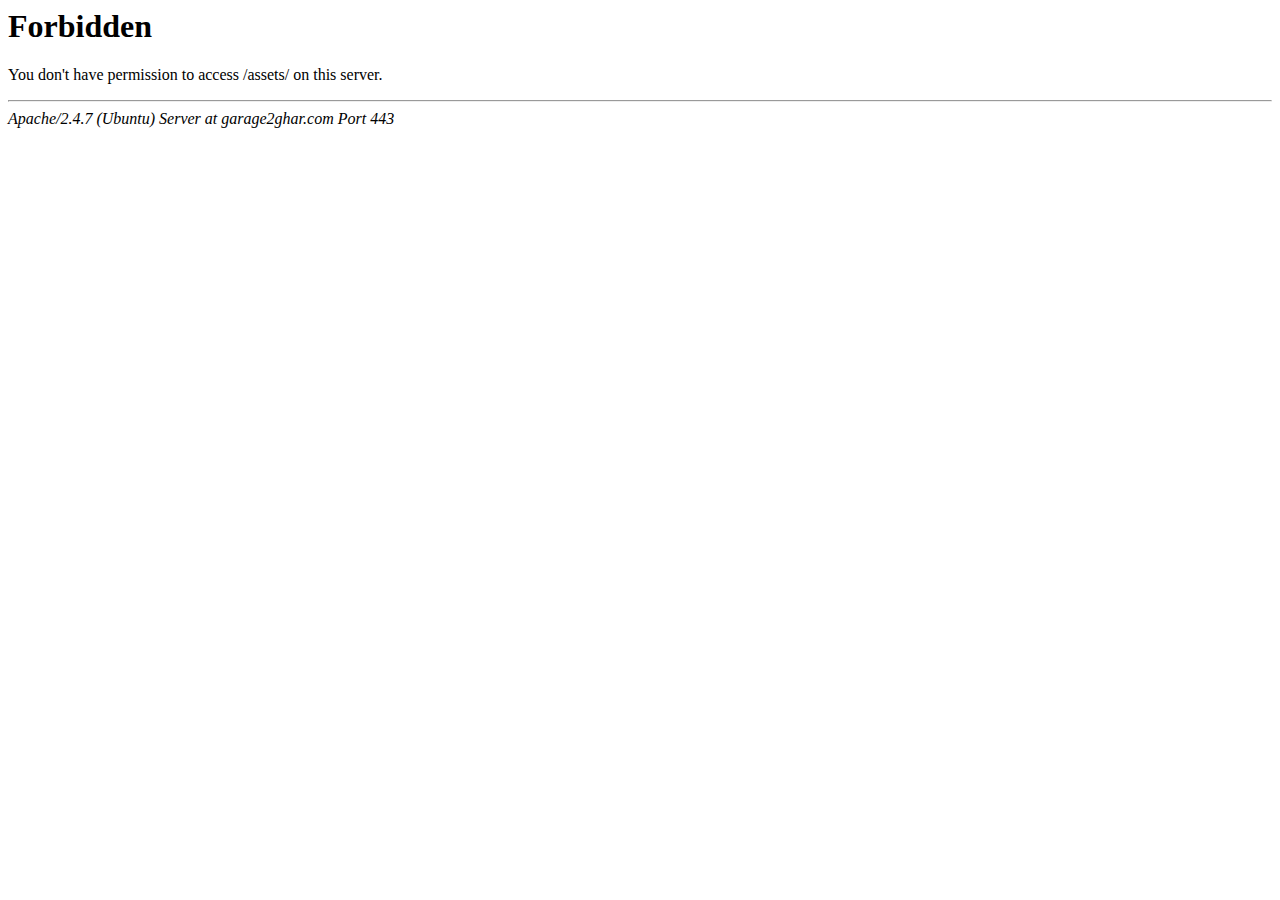
<file: assets/index.html>
<!DOCTYPE HTML PUBLIC "-//IETF//DTD HTML 2.0//EN">
<html><head>
<title>403 Forbidden</title>
</head><body>
<h1>Forbidden</h1>
<p>You don't have permission to access /assets/
on this server.</p>
<hr>
<address>Apache/2.4.7 (Ubuntu) Server at garage2ghar.com Port 443</address>
</body></html>
</file>
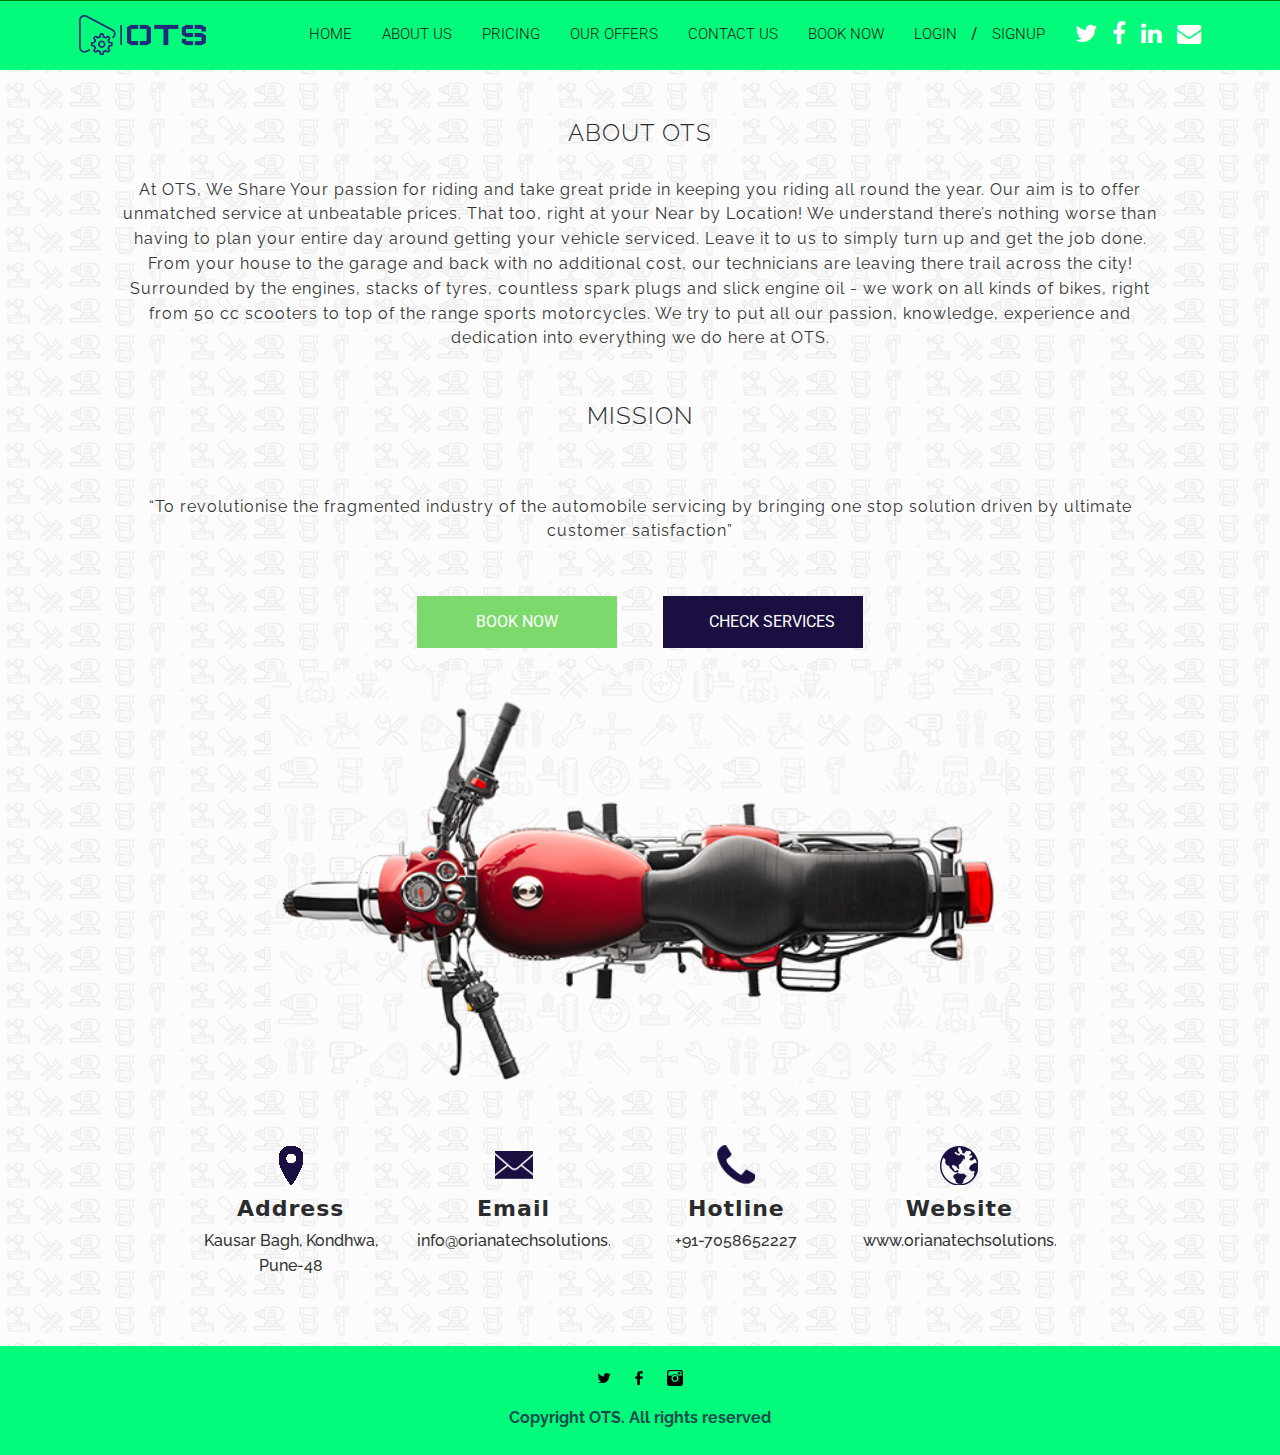
<file: about.html>
<!DOCTYPE html>
<html lang="en">



<head>
	<meta http-equiv="content-type" content="text/html;charset=UTF-8" />
	<meta content="" property='fb:appid'>
	<meta content="Most affordable bike and car servicing near you. Book online and get amazing offers on pick up-drop service." property='og:description'>
	<meta content="OTS - Book bike and car servicing at your doorstep online" property='og:title'>
	<meta content='https://orianatechsolutions.com/' property='og:url'>
	<meta content='https://orianatechsolutions.com' property='og:image'>
	<meta charset="utf-8">
	<meta name="viewport" content="width=device-width, initial-scale=1">
	<title>About OTS - Bike And Car Servicing</title>
	<meta name="description" content="Our aim at OTS is to provide the best bike and car servicing at unbeatable rates in industry. Our service experts ensure that you keep riding throughout the year without any hassles. Know More.">
	<meta name="keywords" content="">
	<meta name="author" content="Brandzgarage">
	<meta name="categories" content="E-Commerce">
	<meta name="generator" content="">
	<meta name="google-site-verification" content="0Uh76CrTn-tdD7Z2kTn28vi3-zRMAjRLie1DcB5bdEs" />
	<meta name="msvalidate.01" content="DEFF8E1D668997BB8CFD4264E2C05F79" />

	<script async src="https://www.googletagmanager.com/gtag/js?id=UA-111679248-1"></script>
	<link href="assets/images/img/favicon.svg" rel="icon">
<script type="text/javascript">
		var base_url = 'index.html';
		var asset_url = 'assets/index.html'; 
	</script>
</head>

<body>
	<link href="https://fonts.googleapis.com/css?family=Raleway:400,500,700|Roboto:400,900" rel="stylesheet">
	<link href="assets/js/lib/bootstrap/css/bootstrap.min.css" rel="stylesheet">
	<link href="assets/js/lib/font-awesome/css/font-awesome.min.css" rel="stylesheet">
	<link href="assets/css/G2G-AboutUs.css" rel="stylesheet">
	<link href="assets/css/custom.css" rel="stylesheet">
	<style>
		@media only screen and (min-width:768px) {
			.lgsi {
				padding: 22px 2px 18px 2px;
			}

			.desktop-display {
				display: inline-block;
			}
		}

		@media only screen and (max-width:767px) and (min-width:300px) {
			.lgsi {
				padding: 10px 22px 10px 15px;
			}

			.desktop-display {
				display: none
			}

			.dropdown-content {

				display: block !important;

			}

			#mobile-nav ul li li {
				padding-left: 0px !important;
				;
			}
		}
	</style>
	<header id="header">
		<div class="container">
			<a href="index.html">
				<div id="logo" class="pull-left">
					<img src="assets/images/img/logomain.png">

				</div>
			</a>
			<nav class="nav social-nav pull-right hidden-sm-down">
				<a href="#"><i class="fa fa-twitter"></i></a> <a href="#"><i class="fa fa-facebook"></i></a> 
				<a href="#"><i class="fa fa-linkedin"></i></a> <a href="#"><i class="fa fa-envelope"></i></a> 
			  </nav>
			<nav class="nav social-nav pull-right hidden-sm-down">
			</nav>
			<nav id="nav-menu-container">
				<ul class="nav-menu">
					<li><a href="signup.html" class="lgsi">SIGNUP</a></li>
					<li><a href="login.html" class="lgsi">LOGIN</a><span class="desktop-display">/</span></li>

					<li><a href="index.html#maindiv">BOOK NOW</a></li>
					<li><a href="index.html#contact">CONTACT US</a></li>
					<li><a href="index.html#specialoffers">OUR OFFERS</a></li>
					<li><a href="services.html">PRICING</a></li>
					<li><a href="about.html">ABOUT US</a></li>
					<li><a href="index.html">HOME</a></li>

				</ul>
			</nav>
		</div>
	</header>
	<link rel="stylesheet" href="assets/css/about-us.css">
	<section class="about" id="about"
		style='background-image: url("assets/images/img/templatemo_main_bg_bottom_wrapper.jpg");background-position: 0px -65.24px;'>
		<div class="container">
			<div class="row spl-padding">

				<div class="text-center">

					<div class="nk-footer-text">

						<h1 class="foterp-head">ABOUT OTS</h1>
						<p class="foterp-p text-center">At OTS, We Share Your
							passion for riding and take great pride in keeping you riding all
							round the year. Our aim is to offer unmatched service at
							unbeatable prices. That too, right at your Near by Location! We understand
							there&#8217;s nothing worse than having to plan your entire day
							around getting your vehicle serviced. Leave it to us to simply
							turn up and get the job done. From your house to the garage and
							back with no additional cost, our technicians are leaving there
							trail across the city! Surrounded by the engines, stacks of tyres,
							countless spark plugs and slick engine oil - we work on all kinds
							of bikes, right from 50 cc scooters to top of the range sports
							motorcycles. We try to put all our passion, knowledge, experience
							and dedication into everything we do here at OTS.</p>

					</div>

				</div>

			</div>

			<div class="row text-center spl-padding">

				<div class="nk-footer-text width100">

					<h2 class="foterp-head">MISSION</h2>
					<p class="foterp-p">&#8220;To revolutionise the fragmented industry
						of the automobile servicing by bringing one stop solution driven by
						ultimate customer satisfaction&#8221;</p>

				</div>

			</div>
			<div class="text-center ">
				<div class="block1 width100">

					<a class="btn" href="index.html#maindiv">BOOK NOW</a>

					<a class="btn1" href="index.html#features">CHECK
						SERVICES</a>

				</div>
			</div>

		</div>

		<div class="container .spl-padding">
			<div class="row spl-margin">
				<div class="col-md-2 bike1 "></div>
				<div class="col-md-8">
					<img src="assets/images/img/bikebig.png" class="img-responsive" width="100%" />
				</div>

				<div class="col-md-2"></div>

			</div>

		</div>

		<section id="contact">
			<div class="spl">
				<div class="container text-center">

					<div class="row mtop">
						<div class="col-lg-3 col-xs-12 col-sm-6 col-md-3">
							<div class="card card-block text-center">
								<div>
									<div>
										<img alt="" class="team-img" src="assets/images/location.png">
									</div>
								</div>

								<div>
									<h3>Address</h3>

									<p>Kausar Bagh, Kondhwa, Pune-48</p>
								</div>
							</div>
						</div>

						<div class="col-lg-3 col-xs-12 col-sm-6 col-md-3">
							<div class="card card-block text-center">
								<div>
									<div>
										<img alt="" class="team-img" src="assets/images/email.png">
									</div>
								</div>

								<div>
									<h3>Email</h3>

									<p>info@orianatechsolutions.com</p>
								</div>
							</div>
						</div>

						<div class="col-lg-3 col-xs-12 col-sm-6 col-md-3">
							<div class="card card-block text-center">
								<div>
									<div>
										<img alt="" class="team-img" src="assets/images/phone.png">
									</div>
								</div>

								<div>
									<h3>Hotline</h3>

									<p>+91-7058652227</p>
								</div>
							</div>
						</div>
						<div class="col-lg-3 col-xs-12 col-sm-6 col-md-3">
							<div class="card card-block text-center">
								<div>
									<div>
										<img alt="" class="team-img" src="assets/images/web.png">
									</div>
								</div>

								<div>
									<h3>Website</h3>

									<p>www.orianatechsolutions.com</p>
								</div>
							</div>
						</div>
					</div>
				</div>
			</div>
		</section>
		<a class="scrolltop" href="#"><span class="fa fa-angle-up"></span></a>

		<script>
			function sendmsg() {
				var a = $("textarea#message1234").html();
				alert(a);
				if ($("#name1234").val() == '' || $("#email1234").val() == '' || $("#subject1234").val() == '') {
					alert("Please fill all details");
				}
				else {
					$.post(base_url + "contact_us", { name: $("#name1234").val(), email: $("#email1234").val(), subject: $("#subject1234").val() }, function (data) {
						if (data.status == 1) {
							window.location = base_url;
						} else {
							alert(data.msg);
						}
					}, 'json');
				}
			}
		</script>
		<footer class="site-footer">
			<div class="bottom">
				<div class="container text-center">

					<div class="row text-center">
						<nav class="nav social-nav11 text-center">
							<a href="#" style="padding: 8px;" target="_blank"><img alt="" class="team-img"
									src="assets/images/twitter.png"></a>
							<a href="#" style="padding: 8px;" target="_blank"><img alt="" class="team-img"
									src="assets/images/Facebook.png"></a>
							<a href="#" style="padding: 8px;" target="_blank"><img alt="" class="team-img"
									src="assets/images/insta1.png"></a>
						</nav>
					</div>


					<div class="nk-footer-text">
						<p class="foterp">Copyright OTS. All rights reserved</p>
					</div>
					<div class="nk-footer-text">

					</div>
				</div>

			</div>
		</footer>

		<script src="assets/js/lib/jquery/jquery.min.js"></script>
		<script src="assets/js/lib/superfish/hoverIntent.js"></script>
		<script src="assets/js/lib/superfish/superfish.min.js"></script>
		<script src="assets/js/lib/tether/js/tether.min.js"></script>
		<script src="assets/js/lib/stellar/stellar.min.js"></script>
		<script src="assets/js/lib/bootstrap/js/bootstrap.min.js"></script>
		<script src="assets/js/lib/counterup/counterup.min.js"></script>
		<script src="assets/js/lib/waypoints/waypoints.min.js"></script>
		<script src="assets/js/lib/easing/easing.js"></script>
		<script src="assets/js/lib/stickyjs/sticky.js"></script>
		<script src="assets/js/lib/parallax/parallax.js"></script>
		<script src="assets/js/lib/lockfixed/lockfixed.min.js"></script>
		<script src="assets/js/custom.js"></script>

		<script type="text/javascript">
			var Tawk_API = Tawk_API || {}, Tawk_LoadStart = new Date();
			(function () {
				var s1 = document.createElement("script"), s0 = document.getElementsByTagName("script")[0];
				s1.async = true;
				s1.src = 'https://embed.tawk.to/5a6f37b24b401e45400c7c90/default';
				s1.charset = 'UTF-8';
				s1.setAttribute('crossorigin', '*');
				s0.parentNode.insertBefore(s1, s0);
			})();
		</script>

</body>

</html>

<script>
	function ajaxindicatorstart(text) {
		if (jQuery('body').find('#resultLoading').attr('id') != 'resultLoading') {
			jQuery('body').append('<div id="resultLoading" style="display:none"><div><i class="fa fa-spinner fa-5x"></i><div>' + text + '</div></div><div class="bg"></div></div>');
		}

		jQuery('#resultLoading').css({
			'width': '100%',
			'height': '100%',
			'position': 'fixed',
			'z-index': '10000000',
			'top': '0',
			'left': '0',
			'right': '0',
			'bottom': '0',
			'margin': 'auto'
		});

		jQuery('#resultLoading .bg').css({
			'background': '#000000',
			'opacity': '0.7',
			'width': '100%',
			'height': '100%',
			'position': 'absolute',
			'top': '0'
		});

		jQuery('#resultLoading>div:first').css({
			'width': '250px',
			'height': '75px',
			'text-align': 'center',
			'position': 'fixed',
			'top': '0',
			'left': '0',
			'right': '0',
			'bottom': '0',
			'margin': 'auto',
			'font-size': '16px',
			'z-index': '10',
			'color': '#ffffff'

		});

		jQuery('#resultLoading .bg').height('100%');
		jQuery('#resultLoading').fadeIn(300);
		jQuery('body').css('cursor', 'wait');
	}
	function ajaxindicatorstop() {
		jQuery('#resultLoading .bg').height('100%');
		jQuery('#resultLoading').fadeOut(300);
		jQuery('body').css('cursor', 'default');
	}
</script>
</file>
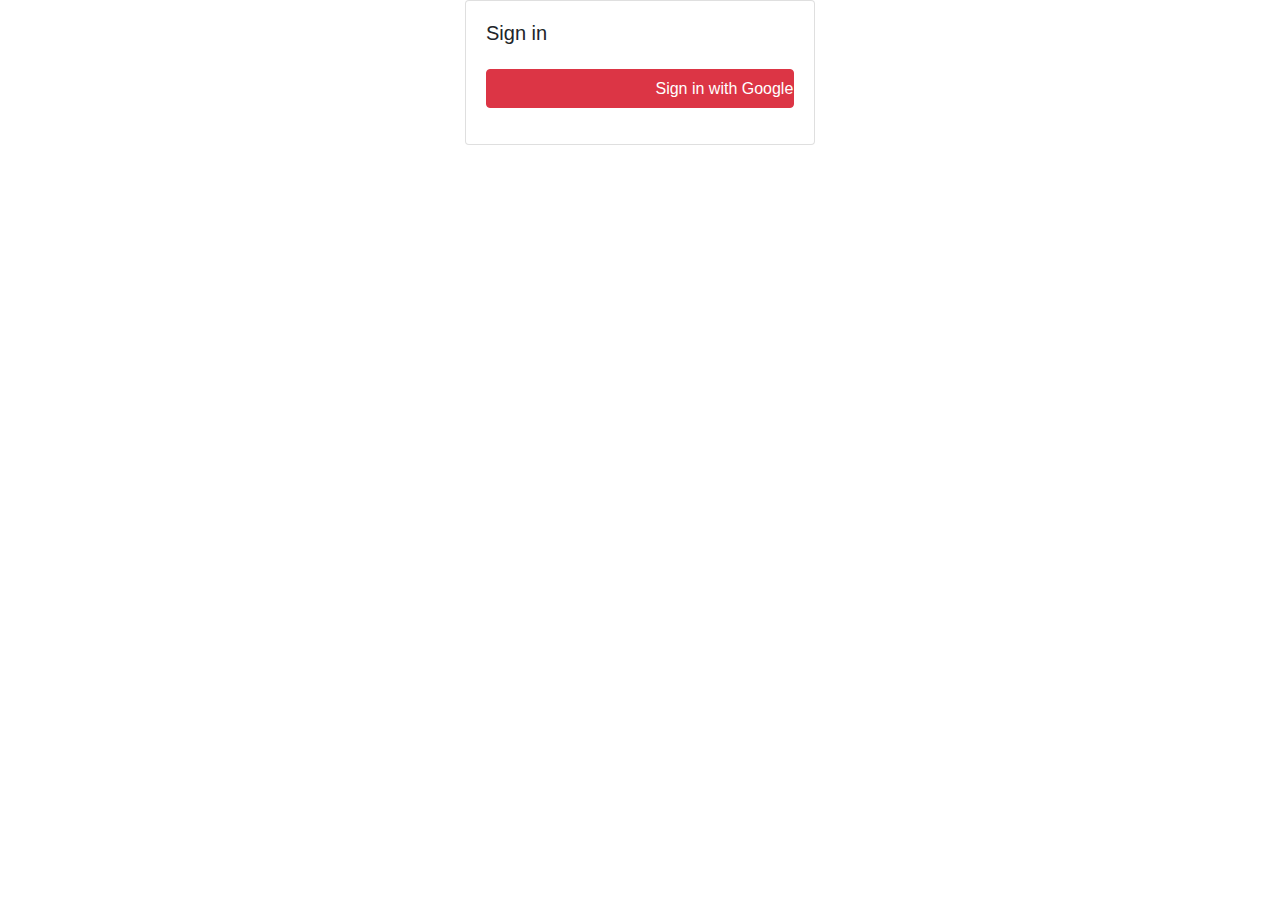
<file: log.html>
<!DOCTYPE html>
<html lang="en">
<head>
  <meta charset="UTF-8">
  <title>Login Page</title>
  <meta name="viewport" content="width=device-width, initial-scale=1.0">
  <link rel="stylesheet" href="https://maxcdn.bootstrapcdn.com/bootstrap/4.0.0/css/bootstrap.min.css">
  <link rel="stylesheet" href="https://fonts.googleapis.com/icon?family=Material+Icons">
</head>
<body>
  <div class="container">
    <div class="row justify-content-center">
      <div class="col-12 col-md-6 col-lg-4">
        <div class="card">
          <div class="card-body">
            <h5 class="card-title mb-4">Sign in</h5>
            <a href="#" class="btn btn-block btn-danger mb-3">
              <i class="material-icons align-middle">google</i>
              <span class="align-middle ml-2">Sign in with Google</span>
            </a>
          </div>
        </div>
      </div>
    </div>
  </div>
</body>
</html>
</file>
<file: assets/css/about-us.css>
.nav-menu a {
    font-size: 15px;;
    font-weight: 300 !important;;
}
.foterp-head{
	font-size: 24px;
    font-weight: 300;
    letter-spacing: 1px;
}
 .foterp-p{
    font-weight: inherit;
    text-align: center;
    letter-spacing: 1px;
}
.inline{
	
    display: inline-flex;

}
.plan-signup {
    margin: 0% 5%;
}
.width100{
	width:100%;
}
.block1{
    display: inline-block;
}
.foterp-p {
    margin-top: 3%;
    margin-bottom: 5%;
    }
    .btn {
    background-color:rgb(124, 217, 108);
    font-family: "Roboto", Helvetica, Arial, sans-serif;
    font-weight: 400  !important;
    border-radius: 0px  !important;
    color: #fff;
    width: 200px;
    padding: 15px 45px;
    margin: 0px 20px;
    } 
     .spl-padding{
    padding-left: 5%;
    padding-right: 5%;
}
    .btn1 {
      width: 200px;
    padding: 15px 45px;
    margin: 0px 20px;
        padding: 15px 45px !important;;
       font-weight: 400  !important;
    border-radius: 0px  !important;
    }
    .spl-margin{
    
    margin-bottom: 6%;
    margin-top: 2%;
}
.team .card-title-wrap {
    padding: 15px 25px;
    position: relative;
    z-index: 9;
    margin-top: -92px;
    background-color: rgba(0, 0, 0, 0.6) !important;;
} 
.team .card-title-wrap .card-text {
    font-size: 18px;
    color: #ccc9c9  !important;;
}
 .team .team-img{
    margin-top:3%;
    height: 380px;
    width: 100%;
}
.form-control {
    display: block;
    width: 100%;
    padding: .8rem .75rem !important;;;;
    font-size: 1rem;
    line-height: 1.25;
    color: #464a4c !important;;
    font-family: inherit;
    border-radius: 0px !important;
    background-color: #f7f7f7 !important;;
    background-image: none;
    -webkit-background-clip: padding-box;
    background-clip: padding-box;
    border: 0px solid rgba(0,0,0,.15) !important;;
}
.spl {
    margin: 4% 10%;
}
.mtop {
    width: 100%;
    margin-top: -12%;
}
section {
    padding: 50px 0 0px !important;
}
#contact {
    background: transparent  !important;;;
}
.newsbuton {
    width: 35%  !important;;;
    margin-left: 0px  !important;;;
    background-color: rgb(27,15,65);
    font-family: "Roboto", Helvetica, Arial, sans-serif;
    font-weight: 400 !important;;;
    color: #fff  !important;;;
    margin-top: 2%;
    padding: 8px  !important;;;
    display: inline-block;
    white-space: nowrap;
    font-size: 22px  !important;;;
    text-align: center;
}
.newsbuton:hover{
	  color: #f2f2f2  !important;;;

	}
.spl .card{
	    background: transparent !important;
}
.social-nav11 {
    margin-bottom: 1%;
    width: 100%;
    display: inline-block !important;
}
.scrolltop {
    background: #1c0f41  !important;;
}
.container{
	width:90% ;
}
.mtop h3 {
    margin-top: 12px;
    font-family: inherit;
    font-weight: 600;
    font-size: 22px;
    letter-spacing: 1px;
}
.mtop p {
    line-height: 1.55;
    color: #333;
    font-weight: 500;
}

@media only screen and (max-width:500px) and (min-width:300px){
	.newsbuton {
    width: 85% !important;
    font-size: 18px !important;
}

	}
	
@media only screen and (max-width:767px) and (min-width:499px){
	.newsbuton {
    width: 50% !important;;
    font-size: 18px !important;
}

	}
@media only screen and (max-width:767px) and (min-width:300px){
	.spl {
    margin: 4% 0%;
}
	.btn {
    margin-bottom: 3%;
	}
	.btn1{
    margin-bottom: 3%;
	}
	.spl .card-block{
    margin-bottom: 12%;
}
.mtop {
    width: auto;
}

}
 @media only screen and (max-width:1000px) and (min-width:768px){
 .spl {
    margin: 0% 10% !important;;
}

 
 .newsbuton{
 font-size: 18px !important;
 }
 .team .team-img {
    margin-top: 1%;
    height: 250px;
    width: 100%;
}
}
</file>
<file: assets/css/G2G-AboutUs.css>
/*
    Theme Name: Bell
    Theme URL: https://bootstrapmade.com/bell-free-bootstrap-4-template/
    Author: BootstrapMade.com
    Author URL: https://bootstrapmade.com
*/
h1, h2, h3, h4, h5, h6 {
  font-family: "Raleway", Helvetica, Arial, sans-serif;
}

p {
  line-height: 1.55;
  color: #333;
  font-size: 400;
  font-family: "Raleway", Helvetica, Arial, sans-serif;
}

h1 {
  font-size: 62px;
}

h2 {
  font-size: 30px;
  margin-bottom: 65px;
}

h3 {
  font-size: 24px;
}

h4 {
  font-size: 18px;
}

/* ==================================================
  General
  ================================================== */
a {
  -webkit-transition: 0.5s;
  -o-transition: 0.5s;
  transition: 0.5s;
}

/* ==================================================
  Elements
  ================================================== */
  /*************** Pricing Tables ***************/
  .foterp{
	  color: #1b0f41;
font-size: 16px;
font-weight: bolder;
  }
  .newsbuton{
	  width: 83%;
margin-left: -5px;
background-color: rgb(27,15,65);
font-family: "Roboto", Helvetica, Arial, sans-serif;
font-weight: 800;
color: #fff;
/* padding: 9px; */
display: inline-block;
white-space: nowrap;
font-size: 32px;
text-align: center;
  }
  .newsltr{
	  background: #faba03;
	height: 100px;
	margin-top: -50px;
	  
  }
  .newsltr h3{
	  font-weight: bolder;
  }
  .borderstyk{
	  border-right-width: 12px !important;
border-bottom-width: 37px !important;
border-right-style: solid !important;
border-bottom-style: solid !important;
border-right-color: yellow !important;
border-bottom-color: yellow !important;
-moz-border-right-colors: none !important;
-moz-border-bottom-colors: none !important;
border-image-slice: 100% !important;
border-image-width: 1 !important;
border-image-outset: 0 !important;
border-image-repeat: stretch stretch !important;
  }
.serv{
	font-size: 20px !important;
color: #292b2c99 !important
font-weight: bolder !important;
  opacity: .75 !important;
  margin: 10px !important;
  padding: 0 35px !important;
}
.pricing-tables {
	padding: 25px 0;
    text-align: center;
}

.pricing-tables .pricing-table {
	border: 1px solid #e4e4e4;
	text-align: center;
	position: relative;
	background-color: #fff;
	transition: all 0.2s ease-in-out;
    -moz-transition: all 0.2s ease-in-out;
    -webkit-transition: all 0.2s ease-in-out;
    -o-transition: all 0.2s ease-in-out;
}

.pricing-tables .pricing-table:hover {
	z-index: 2;
	top: -3px;
	box-shadow: 0 0 8px rgba(0,0,0,0.1);
	-moz-box-shadow: 0 0 8px rgba(0,0,0,0.1);
	-webkit-box-shadow: 0 0 8px rgba(0,0,0,0.1);
	-o-box-shadow: 0 0 8px rgba(0,0,0,0.1);
}

.pricing-tables .highlight-plan {
	margin: -15px 0;
	margin-right: -1px;
	z-index: 1;
	box-shadow: 0 0 6px rgba(0,0,0,0.06);
	-moz-box-shadow: 0 0 6px rgba(0,0,0,0.06);
	-webkit-box-shadow: 0 0 6px rgba(0,0,0,0.06);
	-o-box-shadow: 0 0 6px rgba(0,0,0,0.06);
}

.pricing-tables .pricing-table.highlight-plan .plan-name {
	padding: 25px 0;
}
.pricing-tables .pricing-table.highlight-plan .plan-name h3 {
    color: #fff;
}

.pricing-tables .pricing-table.highlight-plan .plan-signup {
	padding: 30px 0;
}

.pricing-tables .pricing-table.highlight-plan .plan-signup .btn-system.border-btn {
    border-color: #fff;
    color: #fff;
}

.pricing-table .plan-name {
	padding: 15px 0;
	box-shadow: 0 0 20px rgba(0,0,0,.04) inset;
	-o-box-shadow:  0 0 20px rgba(0,0,0,.04) inset;
	-moz-box-shadow:  0 0 20px rgba(0,0,0,.04) inset;
  	-webkit-box-shadow:  0 0 20px rgba(0,0,0,.04) inset;
	border-bottom: 1px solid #eee;

}
.price-colorsele{
	box-shadow: 0 0 20px rgb(3, 250, 122);
background: rgb(3, 250, 122);
}
.vipmain{
	margin-top:-58px;
}
.pricing-table .plan-name h3 {
	font-weight: 700;
	color: rgb(20,16,41);
	text-transform: uppercase;
	font-size:17px !important;
}

.pricing-table .plan-price {
	padding: 25px 0;
}

.pricing-table .plan-price .price-value {
	font-size: 38px;
	line-height: 40px;
	font-weight: 600;
	color: rgb(23,20,91);
}

.pricing-table .plan-price .price-value span {
	font-size: 18px;
	font-weight: 300;
	line-height: 18px;
}

.pricing-table .plan-price .interval {
	line-height: 14px;
}

.pricing-table .plan-list li {
	padding: 16px;
font-size: 17px;
border-bottom: 1px solid #eee;
color: rgb(27,27,27);
list-style-type: none;
}
.pricing-table .plan-list ul {
	padding: 0;
	
}

.pricing-table .plan-list li:first-child {
	border-top: 1px solid #eee;
}

.pricing-table .plan-signup {
	padding: 25px 0;
	box-shadow: 0 0 20px rgba(0,0,0,.06) inset;
	-o-box-shadow: 0 0 20px rgba(0,0,0,.06) inset;
	-moz-box-shadow: 0 0 20px rgba(0,0,0,.06) inset;
  	-webkit-box-shadow: 0 0 20px rgba(0,0,0,.06) inset;
}

.pricing-table .plan-signup a {
	text-transform: uppercase;
}


/*************** Buttons ***************/
  .hexognimg{
	   clip-path: polygon(33.33% 0%, 66.66% 0%, 100% 33.33%, 100% 66.66%, 66.66% 100%, 33.33% 100%, 0 66.66%, 0 33.33%);
  }
  .serviceesheader{
	 margin-top: 20px;
	color: rgb(26,37,153) !important;
	font-size: larger !important;
	font-weight: 600 !important;
  }
  .serviceses{
	  font-weight: bolder;
	  font-size:18px !important;
text-align: justify;
color:rgb(32,32,32) !important;

  }
  .brandss{
	  font-weight: bolder;
	  font-size:18px !important;
text-align: justify;
color:rgb(32,32,32) !important;
background:white;
width:50%;
text-align:center;
margin-left:87px;
  }
  .servicees:img
  {
	  width:100%;
  }
  .numbring
  {
font-size: 92px;
font-weight: 900;
color: rgb(3, 250, 122) !important;
  }
  .numbringspan{
	  margin: -49px;
background-color: white;
font-size: 24px;
color:#292b2c;
  }
 .heightmain
 {
	 margin-top:25px;
 }
 .fontcolor{
	 color:white;
	 font-size:2rem;
 }
  .toppage{
	  
	  background-color: rgb(250, 186, 3);
  }
.btn {
  background-color: #FABA03;
  font-family: "Roboto", Helvetica, Arial, sans-serif;
  font-weight: 800;
  color: #fff;
  /* padding: 15px 45px; */
  /* border-radius: 50px; */
}
.btn1 {
  background-color: #1B0F41;
  font-family: "Roboto", Helvetica, Arial, sans-serif;
  font-weight: 800;
  color: #fff;
  /* padding: 15px 45px; */
  /* border-radius: 50px; */
}

/* .btn:hover { */
  /* background-color: #E04F00; */
  /* color: #fff; */
/* } */
.btn1{
	display: inline-block;
/* font-weight: 400; */
line-height: 1.25;
text-align: center;
white-space: nowrap;
vertical-align: middle;
-webkit-user-select: none;
-moz-user-select: none;
-ms-user-select: none;
user-select: none;
border: 1px solid transparent;
padding: .5rem 1rem;
font-size: 1rem;
border-radius: .25rem;
-webkit-transition: all .2s ease-in-out;
-o-transition: all .2s ease-in-out;
transition: all .2s ease-in-out;
}
.btn1:focus {
  color: #fff;
}

.btn1-ghost {
  border: 3px solid #fff;
  background-color: transparent;
}

.btn1-ghost:hover {
  background-color: #fff;
  color: #199EB8;
}

.btn:focus {
  color: #fff;
}

.btn-ghost {
  border: 3px solid #fff;
  background-color: transparent;
}

.btn-ghost:hover {
  background-color: #fff;
  color: #199EB8;
}

section {
  padding: 85px 0;
}

.card {
  position: relative;
  padding: 0;
  border: 0;
  border-radius: 0;
  margin: 0;
  overflow: hidden;
}

a:hover {
  text-decoration: none !important;
}

.scrolltop {
  display: none;
  position: fixed;
  bottom: 15px;
  right: 15px;
  width: 42px;
  height: 42px;
  border-radius: 50%;
  background: #199EB8;
  color: #fff;
  text-align: center;
  font-size: 24px;
}

.scrolltop:hover, .scrolltop:active, .scrolltop:focus {
  color: #fff !important;
  opacity: .75;
}

/* ==================================================
  Hero Styling
================================================== */

.hero {
  display: table;
  position: relative;
  /* background-image: url(../img/cover.jpg); */
  background-size: cover;
  padding: 150px 0;
  color: #fff;
  width: 100%;
  height: 100vh;
}

.hero:after {
  content: '';
  z-index: 0;
  position: absolute;
  background: rgba(0, 0, 0, 0.65);
  width: 100%;
  height: 100%;
  left: 0;
  top: 0;
}

.hero .container {
  position: relative;
  z-index: 1;
  text-align: center;
  display: table-cell;
  vertical-align: middle;
  width: 100%;
}

.hero-brand {
  margin-bottom: 75px;
  display: inline-block;
}

.hero-brand:hover {
  opacity: .75;
}

.tagline {
  font-family: "Raleway", Helvetica, Arial, sans-serif;
  font-size: 26px;
  margin: 45px 0 75px 0;
  color: #fff;
}
.shortroad{
	font-weight: 900;
color: white;
}
.delvrname{
	height:100%;
	padding: 8px 5px 8px 30px;
	background: url(../img/locaton.html) left center no-repeat white;
}
.searchbtn{
	margin-left: -5px;
	background-color: rgb(27,15,65);
	font-family: "Roboto", Helvetica, Arial, sans-serif;
	font-weight: 800;
	color: #fff;
	padding: 14px;
	display: inline-block;
	white-space: nowrap;
}
.searchbtnpnt{
	width:100%;
	margin-left: -5px;
    background-color: rgb(27,15,65);
    font-family: "Roboto", Helvetica, Arial, sans-serif;
    font-weight: 800;
    color: #fff;
    padding: 9px;
    display: inline-block;
    white-space: nowrap;
    font-size: 32px;
}
	
}
.bikecar{
	font-weight: bolder;
margin-top: 24px;
color: black;
font-size: 39px;
}
/* ==================================================
  Header Styling
================================================== */
#header {
	background-color: rgb(3, 250, 122);
  /* background: #199EB8; */
  height: 70px;
  border-top: 1px solid rgb(199, 147, 2);
box-shadow: 0 0 3px rgba(57, 53, 53, 0.7);
}

#header #logo {
  margin: 14px 25px 0 0;
}

#header #logo h1 {
  font-size: 36px;
  margin: 0;
  padding: 2px 0;
  line-height: 1;
  font-family: "Raleway", Helvetica, Arial, sans-serif;
  font-weight: 700;
  letter-spacing: 3px;
  text-transform: uppercase;
}

#header #logo h1 a, #header #logo h1 a:hover {
  color: #fff;
}

#header #logo img {
  padding: 0;
  margin: 0;
  max-height: 40px;
}

@media (max-width: 768px) {
  #header {
    height: 50px;
  }
  #header #logo {
    margin: 10px 0 0 0;
  }
  #header #logo h1 {
    padding: 2px 0;
    font-size: 26px;
  }
  #header #logo img {
    max-height: 30px;
  }
}

#header .social-nav {
  margin-top: 15px;
}

#header .social-nav a {
  font-size: 24px;
  margin-left: 15px;
  color: #fff;
}

#header .social-nav a:hover {
  color: rgba(255, 255, 255, 0.75);
}

/*--------------------------------------------------------------
# Navigation Menu
--------------------------------------------------------------*/
/* Nav Menu Essentials */
.nav-menu, .nav-menu * {
  margin: 0;
  padding: 0;
  list-style: none;
}

.nav-menu ul {
  position: absolute;
  display: none;
  top: 100%;
  left: 0;
  z-index: 99;
}

.nav-menu li {
  position: relative;
  white-space: nowrap;
}

.nav-menu > li {
  float: right;
}

.nav-menu li:hover > ul,
.nav-menu li.sfHover > ul {
  display: block;
}

.nav-menu ul ul {
  top: 0;
  left: 100%;
}

.nav-menu ul li {
  min-width: 180px;
}

/* Nav Menu Arrows */
.sf-arrows .sf-with-ul {
  padding-right: 30px;
}

.sf-arrows .sf-with-ul:after {
  content: "\f107";
  position: absolute;
  right: 15px;
  font-family: FontAwesome;
  font-style: normal;
  font-weight: normal;
}

.sf-arrows ul .sf-with-ul:after {
  content: "\f105";
}

/* Nav Meu Container */
#nav-menu-container {
  margin: 0;
}

@media (max-width: 768px) {
  #nav-menu-container {
    display: none;
  }
}

/* Nav Meu Styling */
.nav-menu a {
  padding: 22px 15px 18px 15px;
  text-decoration: none;
  display: inline-block;
  color: rgb(19,19,21);
  font-family: "Roboto", Helvetica, Arial, sans-serif;
  font-weight: 100;
  font-size: 17px;
  outline: none;
}

.nav-menu a:hover, .nav-menu li:hover > a, .nav-menu .menu-active > a {
  color: rgba(255, 255, 255, 0.75);
}

.nav-menu ul {
  margin: 4px 0 0 15px;
  -webkit-box-shadow: 0px 0px 1px 1px rgba(0, 0, 0, 0.08);
  box-shadow: 0px 0px 1px 1px rgba(0, 0, 0, 0.08);
}

.nav-menu ul li {
  background: #fff;
  border-top: 1px solid #f4f4f4;
}

.nav-menu ul li:first-child {
  border-top: 0;
}

.nav-menu ul li:hover {
  background: #199EB8;
  -webkit-transition: 0.3s;
  -o-transition: 0.3s;
  transition: 0.3s;
}

.nav-menu ul li a {
  color: #333;
  -webkit-transition: none;
  -o-transition: none;
  transition: none;
  padding: 10px 15px;
}

.nav-menu ul li a:hover {
  color: #fff;
}

.nav-menu ul ul {
  margin: 0;
}

/* Mobile Nav Toggle */
#mobile-nav-toggle {
  position: fixed;
  right: 0;
  top: 0;
  z-index: 999;
  margin: 8px 10px 0 0;
  border: 0;
  background: none;
  font-size: 24px;
  display: none;
  -webkit-transition: all 0.4s;
  -o-transition: all 0.4s;
  transition: all 0.4s;
  outline: none;
  cursor: pointer;
}

#mobile-nav-toggle i {
  color: #fff;
}

@media (max-width: 768px) {
  #mobile-nav-toggle {
    display: inline;
  }
}

/* Mobile Nav Styling */
#mobile-nav {
  position: fixed;
  top: 0;
  padding-top: 18px;
  bottom: 0;
  z-index: 998;
  background: rgba(0, 0, 0, 0.9);
  left: -260px;
  width: 260px;
  overflow-y: auto;
  -webkit-transition: 0.4s;
  -o-transition: 0.4s;
  transition: 0.4s;
}

#mobile-nav ul {
  padding: 0;
  margin: 0;
  list-style: none;
}

#mobile-nav ul li {
  position: relative;
}

#mobile-nav ul li a {
  color: #fff;
  font-size: 16px;
  overflow: hidden;
  padding: 10px 22px 10px 15px;
  position: relative;
  text-decoration: none;
  width: 100%;
  display: block;
  outline: none;
}

#mobile-nav ul li a:hover {
  color: #fff;
}

#mobile-nav ul li li {
  padding-left: 30px;
}

#mobile-nav ul .menu-has-children i {
  position: absolute;
  right: 0;
  z-index: 99;
  padding: 15px;
  cursor: pointer;
  color: #fff;
}

#mobile-nav ul .menu-has-children i.fa-chevron-up {
  color: #199EB8;
}

#mobile-nav ul .menu-item-active {
  color: #199EB8;
}

#mobile-body-overly {
  width: 100%;
  height: 100%;
  z-index: 997;
  top: 0;
  left: 0;
  position: fixed;
  background: rgba(0, 0, 0, 0.6);
  display: none;
}
#hexageeon{
  position: relative;
  height:100px;
  width:50%;
  color: white;
  background: green;
  padding-bottom: 15%;
  overflow:hidden;
  background-clip: content-box;
}
#hexageeon:after {
  content: "";
  position: absolute;
  top:100px;
  left: 0;
  background-color:green;
  padding-bottom: 50%;
  width: 57.7%;
  transform-origin: 0 0;
  transform: rotate(-30deg) skewX(30deg);
}

/* Mobile Nav body classes */
body.mobile-nav-active {
  overflow: hidden;
}

body.mobile-nav-active #mobile-nav {
  left: 0;
}

body.mobile-nav-active #mobile-nav-toggle {
  color: #fff;
}

/* ==================================================
  Stats Styling
================================================== */
.stats-row {
  margin-top: 65px;
}

.stats-col .circle {
  display: inline-block;
  width: 160px;
  height: 160px;
  font-family: "Raleway", Helvetica, Arial, sans-serif;
  font-weight: 500;
  color: #666;
  border: 6px solid #199EB8;
  border-radius: 50%;
  padding: 55px 25px 0 25px;
  position: relative;
}

.stats-col .circle .stats-no {
  color: #fff;
  width: 70px;
  height: 70px;
  line-height: 70px;
  top: -25px;
  right: -15px;
  font-family: "Raleway", Helvetica, Arial, sans-serif;
  font-size: 18px;
  background-color: #E04F00;
  position: absolute;
  border-radius: 50%;
  font-weight: 700;
}

/* ==================================================
  Parallax Styling
  ================================================== */
.block {
  color: #fff;
  /* height: 490px; */
  overflow: hidden;
  padding-top: 85px;
}

.block h2 {
  text-transform: uppercase;
  margin-bottom: 15px;
}

.block p {
  color: #fff;
  margin-bottom: 45px;
}

/* ==================================================
  Features Styling
  ================================================== */
.features {
  padding-bottom: 45px;
}

.features h2 {
  color: #199EB8;
}

.feature-col {
  display: table;
  padding-bottom: 45px;
}

.feature-col > div > div {
  display: table-cell;
  vertical-align: middle;
}

.feature-col > div > div:last-child {
  padding-left: 20px;
}

.feature-col .feature-icon {
  width: 70px;
  height: 70px;
  margin-bottom: 15px;
  background: #199EB8;
  color: #fff;
  font-size: 24px;
  text-align: center;
  line-height: 70px;
  border-radius: 50%;
  display: inline-block;
}

.feature-col h3 {
  color: #199EB8;
}
.wrapersize{
	font-size: 54px;
font-weight: 600;
}

.feature-col p {
  font-family: "Roboto", Helvetica, Arial, sans-serif;
  font-size: 14px;
  color: #999;
}

/* ==================================================
  Call-to-action Styling
  ================================================== */
.cta {
  background-color: #FABA03;
  padding: 25px 0;
}

.cta h2 {
  margin-bottom: 5px;
}

.cta h2,
.cta p {
  color: #fff;
}

.cta p {
  margin-bottom: 0;
  opacity: .75;
}

.cta .btn-ghost {
  position: relative;
  top: 13px;
}

/* ==================================================
  Portfolio Styling
  ================================================== */
.portfolio {
  background-color: #edf6ff;
  padding-bottom: 0;
}

.portfolio h2 {
  color: #199EB8;
  margin-bottom: 25px;
}

.portfolio-grid {
  margin-top: 65px;
}

.portfolio-grid .row {
  margin: 0;
}

.portfolio-grid .row > div {
  padding: 0;
}

.portfolio-grid .row > div .card img {
  width: 100%;
}

.portfolio-grid .row > div .card .portfolio-over {
  position: absolute;
  display: table-cell;
  vertical-align: middle;
  width: 100%;
  height: 100%;
  background: rgba(0, 0, 0, 0.8);
  top: 0;
  left: 0;
  text-align: center;
  opacity: 0;
  visibility: hidden;
  -webkit-transition: all 0.3s ease;
  -moz-transition: all 0.3s ease;
  -o-transition: all 0.3s ease;
  transition: all 0.3s ease;
}

.portfolio-grid .row > div .card .portfolio-over > div {
  position: relative;
  top: 50%;
  -webkit-transform: translateY(-50%);
  -ms-transform: translateY(-50%);
  transform: translateY(-50%);
}

.portfolio-grid .row > div .card .portfolio-over .card-title {
  color: #fff;
  font-size: 30px;
}

.portfolio-grid .row > div .card .portfolio-over .card-text {
  color: #fff;
  opacity: .75;
  padding: 0 45px;
}

.portfolio-grid .row > div .card:hover .portfolio-over {
  opacity: 1;
  visibility: visible;
}

/* ==================================================
  Team Styling
  ================================================== */
.team h2 {
  color: #199EB8;
}

.team .col-sm-3 {
  padding: 0;
}

.team .card > a {
  display: block;
}

.team .card img {
  width: 100%;
}

.team .card h4 {
  color: #fff;
  text-transform: uppercase;
}

.team .card p {
 font-size: 24px;
color: #292b2c;
font-weight: bolder;
  opacity: .75;
  margin: 0;
  padding: 0 35px;
}

.team .card .social-nav {
  margin-bottom: 45px;
}

.team .card .social-nav a {
  color: #fff;
  font-size: 16px;
  margin: 0 4px;
}

.team .card .social-nav a:hover {
  opacity: .75;
}

.team .card:hover .team-over {
  opacity: 1;
  visibility: visible;
}

.team .card:hover .card-title-wrap {
  background-color: #199EB8;
}

.team .card:hover .card-title-wrap .card-title, .team .card:hover .card-title-wrap .card-text {
  color: #fff;
}

.team .team-over {
  padding-top: 45px;
  position: absolute;
  width: 100%;
  height: 100%;
  background: rgba(0, 0, 0, 0.8);
  top: 0;
  left: 0;
  text-align: center;
  opacity: 0;
  visibility: hidden;
  -webkit-transition: all 0.3s ease;
  -moz-transition: all 0.3s ease;
  -o-transition: all 0.3s ease;
  transition: all 0.3s ease;
}

.team .card-title-wrap {
  padding: 15px 25px;
  position: relative;
  z-index: 9;
  background-color: #fff;
}

.team .card-title-wrap .card-title, .team .card-title-wrap .card-text {
  font-family: "Raleway", Helvetica, Arial, sans-serif;
  display: block;
  margin: 0;
}

.team .card-title-wrap .card-title {
  font-size: 24px;
  color: #333;
}

.team .card-title-wrap .card-text {
  font-size: 18px;
  color: #999;
}

/* ==================================================
  Contact Section
  ================================================== */
  #hexagon {
    width: 100px;
    height: 55px;
    background: rgb(27,15,65);;
    position: relative;
    margin: 25px auto;
}

#hexagon:before {
    content: "";
    width: 0;
    height: 0;
    position: absolute;
    top: -25px;
    left: 0;
    border-left: 50px solid transparent;
    border-right: 50px solid transparent;
    border-bottom: 25px solid rgb(27,15,65);;
}

#hexagon:after {
    content: "";
    width: 0;
    height: 0;
    position: absolute;
    bottom: -25px;
    left: 0;
    border-left: 50px solid transparent;
    border-right: 50px solid transparent;
    border-top: 25px solid rgb(27,15,65);;
}
#contact {
  background: #f7f7f7;
  padding: 80px 0;
}

#contact h2 {
  font-family: "Raleway", Helvetica, Arial, sans-serif;
  color: #199EB8;
}

#contact .info i {
  font-size: 32px;
  color: #199EB8;
  float: left;
}

#contact .info p {
  padding: 0 0 10px 50px;
  line-height: 24px;
}

#contact .form #sendmessage {
  color: #199EB8;
  border: 1px solid #199EB8;
  display: none;
  text-align: center;
  padding: 15px;
  font-weight: 600;
  margin-bottom: 15px;
}

#contact .form #errormessage {
  color: red;
  display: none;
  border: 1px solid red;
  text-align: center;
  padding: 15px;
  font-weight: 600;
  margin-bottom: 15px;
}

#contact .form #sendmessage.show, #contact .form #errormessage.show, #contact .form .show {
  display: block;
}

#contact .form .validation {
  color: red;
  display: none;
  margin: 0 0 20px;
  font-weight: 400;
  font-size: 13px;
}

#contact .form input, #contact .form textarea {
  border-radius: 0;
  -webkit-box-shadow: none;
  box-shadow: none;
}

#contact .form button[type="submit"] {
  background: #199EB8;
  border: 0;
  padding: 10px 24px;
  color: #fff;
  -webkit-transition: 0.4s;
  -o-transition: 0.4s;
  transition: 0.4s;
}

#contact .form button[type="submit"]:hover {
  background: #23c2e1;
}

/* ==================================================
  Footer Styling
  ================================================== */
  .frmcntrl{
	  border-bottom: solid 1px #0006;
border-top: aliceblue;
border-left: antiquewhite;
border-right: azure;
  }
  .faicon{
	  
    left: -25px;
    top: 23px;
    border: none;
    position: relative;
    padding: 0;
    margin: 0;
    float: left;
    color: #29a038;
  
  }
  
.site-footer {
  background-color: #111;
  padding: 0;
}

.site-footer h2, .site-footer p {
  color: #1b0f41;
}

.site-footer p {
  opacity: .75;
  line-height: 2.0925;
}

.site-footer h2,
.site-footer .btn {
  margin-bottom: 25px;
}

.site-footer .social-nav a {
  color: #fff;
  opacity: .25;
}

.site-footer .social-nav a:hover {
  opacity: 1;
}

.site-footer .bottom {
  background-color: rgb(250, 186, 3);
  padding: 20px 0;
}

.site-footer .bottom .list-inline, .site-footer .bottom p {
  margin: 0;
}

.site-footer .bottom .list-inline {
  position: relative;
  top: 5px;
}

.site-footer .bottom .list-inline a {
  color: #fff;
  font-family: "Roboto", Helvetica, Arial, sans-serif;
  margin-right: 15px;
}

.site-footer .bottom .list-inline a:hover {
  color: #199EB8;
}

.site-footer .credits {
  color: #ddd;
}

.site-footer .credits a {
  color: #199EB8;
}

/* ==================================================
  Responsive Styling
  ================================================== */
@media (max-width: 61.9em) {
  section,
  .block,
  .cta {
    padding: 35px 0;
  }
  .features {
    padding-bottom: 5px;
  }
  p,
  .block p {
    margin: 0;
  }
  .hero-brand {
    margin-bottom: 35px;
  }
  .tagline {
    margin: 35px 0;
  }
  h1 {
    font-size: 32px;
    margin: 0;
  }
  h2,
  .tagline {
    font-size: 24px;
  }
  h2 {
    margin-bottom: 25px;
  }
  h3 {
    font-size: 14px;
  }
  .hero {
    padding: 75px 0;
  }
  .stats-col {
    margin-bottom: 25px;
  }
  .block {
    height: auto;
  }
  .feature-col {
    padding-bottom: 30px;
  }
  .portfolio-grid .card h3.card-title {
    font-size: 18px !important;
  }
  .portfolio-grid .card .card-text {
    font-size: 13px;
  }
  .team .team-over {
    padding-top: 20px;
  }
  .team .card .social-nav {
    margin-bottom: 15px;
    padding: 0;
  }
  .site-footer .social-nav {
    margin-bottom: 35px;
  }
  .site-footer .list-inline {
    text-align: center;
    padding-bottom: 15px;
  }
  .site-footer .list-inline li {
    display: inline-block;
  }
}

@media (max-width: 767px) {
  .block {
    padding-left: 30px;
    padding-right: 30px;
  }
}
/* carousel */
#quote-carousel 
{
  padding: 0 10px 30px 10px;
  margin-top: 30px;
}

/* Control buttons  */
#quote-carousel .carousel-control
{
  background: none;
  color: #222;
  font-size: 2.3em;
  text-shadow: none;
  margin-top: 30px;
}
/* Previous button  */
#quote-carousel .carousel-control.left 
{
  left: -12px;
}
/* Next button  */
#quote-carousel .carousel-control.right 
{
  right: -12px !important;
}
/* Changes the position of the indicators */
#quote-carousel .carousel-indicators 
{
  right: 50%;
  top: auto;
  bottom: 0px;
  margin-right: -19px;
}
/* Changes the color of the indicators */
#quote-carousel .carousel-indicators li 
{
  background: #c0c0c0;
}
#quote-carousel .carousel-indicators .active 
{
  background: #333333;
}
#quote-carousel img
{
  width: 250px;
  height: 100px
}
/* End carousel */

.item blockquote {
    border-left: none; 
    margin: 0;
}

.item blockquote img {
    margin-bottom: 10px;
}

.item blockquote p:before {
    content: "\f10d";
    font-family: 'Fontawesome';
    float: left;
    margin-right: 10px;
}



/**
  MEDIA QUERIES
*/

/* Small devices (tablets, 768px and up) */
@media (min-width: 768px) { 
    #quote-carousel 
    {
      margin-bottom: 0;
      padding: 0 40px 30px 40px;
    }
    
}

/* Small devices (tablets, up to 768px) */
@media (max-width: 768px) { 
    
    /* Make the indicators larger for easier clicking with fingers/thumb on mobile */
    
    #quote-carousel .carousel-indicators {
        bottom: -20px !important;  
    }
    #quote-carousel .carousel-indicators li {
        display: inline-block;
        margin: 0px 5px;
        width: 15px;
        height: 15px;
    }
    #quote-carousel .carousel-indicators li.active {
        margin: 0px 5px;
        width: 20px;
        height: 20px;
    }
}
</file>
<file: assets/css/custom.css>
/*
    Theme Name: Bell
    Theme URL: https://bootstrapmade.com/bell-free-bootstrap-4-template/
    Author: BootstrapMade.com
    Author URL: https://bootstrapmade.com
*/
.container._full #content .inner-content {
    box-sizing: content-box;
    margin: 0 auto;
    padding: 15px;
    width: 1060px;
}
.nav-menu a:hover {
  color:#fff;
}
.cir{
   width: 15px;
height: 15px;
border-radius: 50%;
border: 1.5px solid #000;
position: absolute;
margin-top: -7px;
    margin-left: -8px;
    background: #f2f2f2;
}
 .custom-sec-div{
    margin-right: auto;
    margin-left: auto;
    width: 100%;
    margin-left: 15px;
    margin-top: -90px;
}
.cir-y{
	border: 1.5px solid rgb(3, 250, 122) !important;
	background: rgb(3, 250, 122) !important;;;

	}
.line{
	width: 135%;
	border-top:1.8px solid  rgb(3, 250, 122);
	}
	
@media only screen and (max-width:8000px) and (min-width:1500px){
.container{
width: 1500px !important;
margin: 0 auto;
}
body{
width: 1500px !important;
margin: 0 auto;
}
}
 @media only screen and (max-width:1190px) and (min-width:768px){
 .nav-menu a {
    padding: 22px 5px 18px 5px;  
    font-size: 13px !important;
 }
 #header #logo img {
    padding: 0;
    margin: 0;
    width: 130px;
 }
 #header{
 
 }
 .container {
    width: 98% !important;
}
 }
.nav-menu ul li:hover {
    background:  rgb(3, 250, 122) !important;
    color:#000  !important;;
}
.nav-menu a {
  /*   font-size: 15px !important;; */
    font-weight: 300 !important;;
}
a{
	cursor: pointer;
}
.scrolltop{
	background:#000 !important;;
}
.social-nav11 {
    margin-bottom: 1%;
    width: 100%;
    display: inline-block !important;
}
.container{
	width:90%;
}
.nav-menu a:hover, .nav-menu li:hover > a, .nav-menu .menu-active > a {
    color: white; 
}
h1, h2, h3, h4, h5, h6 {
  font-family: "Raleway", Helvetica, Arial, sans-serif;
}

p {
  line-height: 1.55;
  color: #333;
  font-size: 400;
  font-family: "Raleway", Helvetica, Arial, sans-serif;
}

h1 {
  font-size: 62px;
}

h2 {
  font-size: 30px;
  margin-bottom: 65px;
}

h3 {
  font-size: 24px;
}

h4 {
  font-size: 18px;
}

/* ==================================================
  General
  ================================================== */
a {
  -webkit-transition: 0.5s;
  -o-transition: 0.5s;
  transition: 0.5s;
}

/* ==================================================
  Elements
  ================================================== */
  /*************** Pricing Tables ***************/
  .foterp{
	  color: #1b0f41;
font-weight: bolder;
  }
  .newsbuton{
	  width: 100%;
margin-left: -5px;
background-color: rgb(27,15,65);
font-family: "Roboto", Helvetica, Arial, sans-serif;
font-weight: 800;
color: #fff;
padding: 9px;
display: inline-block;
white-space: nowrap;
font-size: 32px;
text-align: center;
  }
  .newsltr{
	  background: rgb(3, 250, 122);
	height: 100px;
	margin-top: -50px;
	  
  }
  .newsltr h3{
	  font-weight: bolder;
  }
  .borderstyk{
	  border-right-width: 12px !important;
border-bottom-width: 37px !important;
border-right-style: solid !important;
border-bottom-style: solid !important;
border-right-color: green !important;
border-bottom-color: green !important;
-moz-border-right-colors: none !important;
-moz-border-bottom-colors: none !important;
border-image-slice: 100% !important;
border-image-width: 1 !important;
border-image-outset: 0 !important;
border-image-repeat: stretch stretch !important;
  }
.serv{
	font-size: 20px !important;
color: #292b2c99 !important;
font-weight: bolder !important;
  opacity: .75 !important;
  margin: 10px !important;
  padding: 0 35px !important;
}
.pricing-tables {
	padding: 25px 0;
    text-align: center;
}

.pricing-tables .pricing-table {
	border: 1px solid #e4e4e4;
	text-align: center;
	position: relative;
	background-color: #fff;
	transition: all 0.2s ease-in-out;
    -moz-transition: all 0.2s ease-in-out;
    -webkit-transition: all 0.2s ease-in-out;
    -o-transition: all 0.2s ease-in-out;
}

.pricing-tables .pricing-table:hover {
	z-index: 2;
	top: -3px;
	box-shadow: 0 0 8px rgba(0,0,0,0.1);
	-moz-box-shadow: 0 0 8px rgba(0,0,0,0.1);
	-webkit-box-shadow: 0 0 8px rgba(0,0,0,0.1);
	-o-box-shadow: 0 0 8px rgba(0,0,0,0.1);
}

.pricing-tables .highlight-plan {
	margin: -15px 0;
	margin-right: -1px;
	z-index: 1;
	box-shadow: 0 0 6px rgba(0,0,0,0.06);
	-moz-box-shadow: 0 0 6px rgba(0,0,0,0.06);
	-webkit-box-shadow: 0 0 6px rgba(0,0,0,0.06);
	-o-box-shadow: 0 0 6px rgba(0,0,0,0.06);
}

.pricing-tables .pricing-table.highlight-plan .plan-name {
	padding: 25px 0;
}
.pricing-tables .pricing-table.highlight-plan .plan-name h3 {
    color: #fff;
}

.pricing-tables .pricing-table.highlight-plan .plan-signup {
	padding: 30px 0;
}

.pricing-tables .pricing-table.highlight-plan .plan-signup .btn-system.border-btn {
    border-color: #fff;
    color: #fff;
}

.pricing-table .plan-name {
	padding: 15px 0;
	box-shadow: 0 0 20px rgba(0,0,0,.04) inset;
	-o-box-shadow:  0 0 20px rgba(0,0,0,.04) inset;
	-moz-box-shadow:  0 0 20px rgba(0,0,0,.04) inset;
  	-webkit-box-shadow:  0 0 20px rgba(0,0,0,.04) inset;
	border-bottom: 1px solid #eee;

}
.price-colorsele{
	box-shadow: 0 0 20px rgb(3, 250, 122);
background: rgb(3, 250, 122);
}
#contact .form input, #contact .form textarea {
    border-radius: 0;
    -webkit-box-shadow: none;
    box-shadow: none;
    background: #f7f7f7 !important;;
}
.vipmain{
	margin-top:0px;
}
@media only screen and (max-width:767px){
	.cir{
	display:none;
	}
	.line{
	display:none;
	}
	#track123 .mj-b {
    padding-top: 0px !important;
    padding-bottom: 22px !important;
    font-size: 13px;
	}
	#track123  .container{
	margin-bottom: 50px;
	}
	.spl-bg{
	font-weight: inherit;background: #f5f5f7;margin-left: 0px; text-align: left;padding: 15px;margin-bottom:10px;
	}
.numbringspan {
    margin-right: 0px!important;
}
.heightmain {
    margin-top: 0px !important;;
    margin-bottom: 25px !important;;
}
.numbring { 
    line-height: 1.5 !important;;
}
.contact .mtop {
    width: auto !important;;;
}

}
@media only screen and (min-width:768px){
	/* .oo-bg{
	margin-left:45px;
	} */
.spl-bg{
	font-weight: inherit;background: #f5f5f7;margin-left: 36px; text-align: left;padding: 45px;margin-bottom:10px;
	}
 .pricing-table:hover{
	margin-top:-58px !important;;
} 
}
.pricing-table .plan-name h3 {
	font-weight: 700;
	color: rgb(20,16,41);
	text-transform: uppercase;
	font-size:17px !important;
}

.pricing-table .plan-price {
	padding: 25px 0;
}

.pricing-table .plan-price .price-value {
	font-size: 38px;
	line-height: 40px;
	font-weight: 600;
	color: rgb(23,20,91);
}

.pricing-table .plan-price .price-value span {
	font-size: 18px;
	font-weight: 300;
	line-height: 18px;
}

.pricing-table .plan-price .interval {
	line-height: 14px;
}

.pricing-table .plan-list li {
	padding: 16px;
font-size: 17px;
border-bottom: 1px solid #eee;
color: rgb(27,27,27);
list-style-type: none;
}
.pricing-table .plan-list ul {
	padding: 0;
	
}

.pricing-table .plan-list li:first-child {
	border-top: 1px solid #eee;
}

.pricing-table .plan-signup {
	padding: 25px 0;
	box-shadow: 0 0 20px rgba(0,0,0,.06) inset;
	-o-box-shadow: 0 0 20px rgba(0,0,0,.06) inset;
	-moz-box-shadow: 0 0 20px rgba(0,0,0,.06) inset;
  	-webkit-box-shadow: 0 0 20px rgba(0,0,0,.06) inset;
}

.pricing-table .plan-signup a {
	text-transform: uppercase;
}


/*************** Buttons ***************/
  .hexognimg{
	   clip-path: polygon(33.33% 0%, 66.66% 0%, 100% 33.33%, 100% 66.66%, 66.66% 100%, 33.33% 100%, 0 66.66%, 0 33.33%);
  }
  .serviceesheader{
	 margin-top: 20px;
	color: rgb(26,37,153) !important;
	font-size: larger !important;
	font-weight: 500 !important;
  }
  .serviceses{
	  font-weight: bolder;
	  font-size:18px !important;
text-align: justify;
color:rgb(32,32,32) !important;

  }
  .brandss{
	  font-weight: bolder;
	  font-size:18px !important;
text-align: justify;
color:rgb(32,32,32) !important;
background:white;
width:50%;
text-align:center;
margin-left:87px;
  }
  .servicees:img
  {
	  width:100%;
  }
  .numbring
  {
font-size: 92px;
font-weight: 900;
color: rgb(3, 250, 122) !important;
  }
  .numbringspan{
	/*  margin: -49px;*/
/*background-color: white;*/
  margin-right: 30px;
font-size: 24px;
color:#292b2c;
  }
 .heightmain
 {
	 margin-top:25px;
 }
 .fontcolor{
	 color:white;
	 font-size:2rem;
 }
  .toppage{
	        background-color: #f4f4f4;
	/*  background-color: rgb(250, 186, 3); */
  }
.btn {
  background-color: #199EB8;
  font-family: "Roboto", Helvetica, Arial, sans-serif;
  font-weight: 800;
  color: #fff;
  padding: 15px 45px;
  border-radius: 50px;
  cursor:pointer;
}

.btn:hover {
  /* background-color: #1B0F41;*/
  color: #1b0f41;
}

.btn1:hover {
  /* background-color: #1B0F41;*/
  color: #18fa03 !important;
}

.btn:focus {
  color: #fff;
}

.btn-ghost {
  border: 3px solid #fff;
  background-color: transparent;
}

.btn-ghost:hover {
  background-color: #fff;
  color: #199EB8;
}

section {
  padding: 85px 0;
}

.card {
  position: relative;
  padding: 0;
  border: 0;
  border-radius: 0;
  margin: 0;
  overflow: hidden;
}

a:hover {
  text-decoration: none !important;
 /* background-color: #FABA03;
  color:white;*/
}

.scrolltop {
  display: none;
  position: fixed;
  bottom: 15px;
  right: 15px;
  width: 42px;
  height: 42px;
  border-radius: 50%;
  background: #199EB8;
  color: #fff;
  text-align: center;
  font-size: 24px;
}

.scrolltop:hover, .scrolltop:active, .scrolltop:focus {
  color: #fff !important;
  opacity: .75;
}

/* ==================================================
  Hero Styling
================================================== */

.hero {
  display: table;
  position: relative;
  /* background-image: url(../img/cover.jpg); */
  background-size: cover;
  padding: 150px 0;
  color: #fff;
  width: 100%;
  height: 100vh;
}

.hero:after {
  content: '';
  z-index: 0;
  position: absolute;
  background: rgba(0, 0, 0, 0.65);
  width: 100%;
  height: 100%;
  left: 0;
  top: 0;
}

.hero .container {
  position: relative;
  z-index: 1;
  text-align: center;
  display: table-cell;
  vertical-align: middle;
  width: 100%;
}

.hero-brand {
  margin-bottom: 75px;
  display: inline-block;
}

.hero-brand:hover {
  opacity: .75;
}

.tagline {
  font-family: "Raleway", Helvetica, Arial, sans-serif;
  font-size: 26px;
  margin: 45px 0 75px 0;
  color: #fff;
}
.shortroad{
	font-weight: 900;
color: white;
}
.delvrname{
	height:100%;
	/*padding: 8px 5px 8px 30px;*/
	padding: 15px 5px 16px 30px;
	background: url(../img/locaton.html) left center no-repeat white;
}
.searchbtn{
	margin-left: -5px;
	background-color: rgb(27,15,65);
	font-family: "Roboto", Helvetica, Arial, sans-serif;
	font-weight: 800;
	color: #fff;
	padding: 14px;
	display: inline-block;
	white-space: nowrap;
	cursor:pointer;
}
.searchbtnpnt{
	width:100%;
	margin-left: -5px;
    background-color: rgb(27,15,65);
    font-family: "Roboto", Helvetica, Arial, sans-serif;
    font-weight: 800;
    color: #fff;
    padding: 9px;
    display: inline-block;
    white-space: nowrap;
    font-size: 32px;
}
	

.bikecar{
	font-weight: bolder;
margin-top: 24px;
color: black;
font-size: 39px;
}
/* ==================================================
  Header Styling
================================================== */
#header {
	background-color: rgb(3, 250, 122);
  /* background: #199EB8; */
  height: 70px;
  border-top: 1px solid green;
box-shadow: 0 0 3px rgba(57, 53, 53, 0.7);
}

#header #logo {
  margin: 14px 25px 0 0;
}

#header #logo h1 {
  font-size: 36px;
  margin: 0;
  padding: 2px 0;
  line-height: 1;
  font-family: "Raleway", Helvetica, Arial, sans-serif;
  font-weight: 700;
  letter-spacing: 3px;
  text-transform: uppercase;
}

#header #logo h1 a, #header #logo h1 a:hover {
  color: #fff;
}

#header #logo img {
  padding: 0;
  margin: 0;
  max-height: 40px;
}

@media (max-width: 768px) {
  #header {
    height: 50px;
  }
  #header #logo {
    margin: 10px 0 0 0;
  }
  #header #logo h1 {
    padding: 2px 0;
    font-size: 26px;
  }
  #header #logo img {
    max-height: 30px;
  }
}

#header .social-nav {
  margin-top: 15px;
}

#header .social-nav a {
  font-size: 24px;
  margin-left: 15px;
  color: #fff;
}

#header .social-nav a:hover {
  color: rgba(255, 255, 255, 0.75);
}

/*--------------------------------------------------------------
# Navigation Menu
--------------------------------------------------------------*/
/* Nav Menu Essentials */
.nav-menu, .nav-menu * {
  margin: 0;
  padding: 0;
  list-style: none;
}

.nav-menu ul {
  position: absolute;
  display: none;
  top: 100%;
  left: 0;
  z-index: 99;
}

.nav-menu li {
  position: relative;
  white-space: nowrap;
}

.nav-menu > li {
  float: right;
}

.nav-menu li:hover > ul,
.nav-menu li.sfHover > ul {
  display: block;
}

.nav-menu ul ul {
  top: 0;
  left: 100%;
}

.nav-menu ul li {
  min-width: 180px;
}

/* Nav Menu Arrows */
.sf-arrows .sf-with-ul {
  padding-right: 30px;
}
 
.sf-arrows .sf-with-ul:after {
  content: "\f107";
  position: absolute;
  right: 15px;
  font-family: FontAwesome;
  font-style: normal;
  font-weight: normal;
}

.sf-arrows ul .sf-with-ul:after {
  content: "\f105";
}

/* Nav Meu Container */
#nav-menu-container {
  margin: 0;
}

@media (max-width: 768px) {
  #nav-menu-container {
    display: none;
  }
}

/* Nav Meu Styling */
.nav-menu a {
  padding: 22px 15px 18px 15px;
  text-decoration: none;
  display: inline-block;
  color: rgb(19,19,21);
  font-family: "Roboto", Helvetica, Arial, sans-serif;
  font-weight: 100;
  font-size: 15px !important;
  outline: none;
}

.nav-menu a:hover, .nav-menu li:hover > a, .nav-menu .menu-active > a {
  color: rgba(255, 255, 255, 0.75);
}

.nav-menu ul {
  margin: 4px 0 0 15px;
  -webkit-box-shadow: 0px 0px 1px 1px rgba(0, 0, 0, 0.08);
  box-shadow: 0px 0px 1px 1px rgba(0, 0, 0, 0.08);
}

.nav-menu ul li {
  background: #fff;
  border-top: 1px solid #f4f4f4;
}

.nav-menu ul li:first-child {
  border-top: 0;
}

.nav-menu ul li:hover {
  background: #199EB8;
  -webkit-transition: 0.3s;
  -o-transition: 0.3s;
  transition: 0.3s;
}

.nav-menu ul li a {
  color: #333;
  -webkit-transition: none;
  -o-transition: none;
  transition: none;
  padding: 10px 15px;
}

.nav-menu ul li a:hover {
  color: #fff;
}

.nav-menu ul ul {
  margin: 0;
}

/* Mobile Nav Toggle */
#mobile-nav-toggle {
  position: fixed;
  right: 0;
  top: 0;
  z-index: 999;
  margin: 8px 10px 0 0;
  border: 0; 
  background: none;
  font-size: 24px;
  display: none;
  -webkit-transition: all 0.4s;
  -o-transition: all 0.4s;
  transition: all 0.4s;
  outline: none;
  cursor: pointer;
}

#mobile-nav-toggle i {
  color:#1c0f41;
}

@media (max-width: 768px) {
  #mobile-nav-toggle {
    display: inline;
  }
}

/* Mobile Nav Styling */
#mobile-nav {
  position: fixed;
  top: 0;
  padding-top: 18px;
  bottom: 0;
  z-index: 998;
  background: rgba(0, 0, 0, 0.9);
  left: -260px;
  width: 260px;
  overflow-y: auto;
  -webkit-transition: 0.4s;
  -o-transition: 0.4s;
  transition: 0.4s;
}

#mobile-nav ul {
  padding: 0;
  margin: 0;
  list-style: none;
}

#mobile-nav ul li {
  position: relative;
}

#mobile-nav ul li a {
  color: #fff;
  font-size: 16px;
  overflow: hidden;
  padding: 10px 22px 10px 15px;
  position: relative;
  text-decoration: none;
  width: 100%;
  display: block;
  outline: none;
}

#mobile-nav ul li a:hover {
  color: #fff;
}

#mobile-nav ul li li {
  padding-left: 30px;
}

#mobile-nav ul .menu-has-children i {
  position: absolute;
  right: 0;
  z-index: 99;
  padding: 15px;
  cursor: pointer;
  color: #fff;
}

#mobile-nav ul .menu-has-children i.fa-chevron-up {
  color: #199EB8;
}

#mobile-nav ul .menu-item-active {
  color: #199EB8;
}

#mobile-body-overly {
  width: 100%;
  height: 100%;
  z-index: 997;
  top: 0;
  left: 0;
  position: fixed;
  background: rgba(0, 0, 0, 0.6);
  display: none;
}
#hexageeon{
  position: relative;
  height:100px;
  width:50%;
  color: white;
  background: green;
  padding-bottom: 15%;
  overflow:hidden;
  background-clip: content-box;
}
#hexageeon:after {
  content: "";
  position: absolute;
  top:100px;
  left: 0;
  background-color:green;
  padding-bottom: 50%;
  width: 57.7%;
  transform-origin: 0 0;
  transform: rotate(-30deg) skewX(30deg);
}

/* Mobile Nav body classes */
body.mobile-nav-active {
  overflow: hidden;
}

body.mobile-nav-active #mobile-nav {
  left: 0;
}

body.mobile-nav-active #mobile-nav-toggle {
  color: #fff;
}

/* ==================================================
  Stats Styling
================================================== */
.stats-row {
  margin-top: 65px;
}

.stats-col .circle {
  display: inline-block;
  width: 160px;
  height: 160px;
  font-family: "Raleway", Helvetica, Arial, sans-serif;
  font-weight: 500;
  color: #666;
  border: 6px solid #199EB8;
  border-radius: 50%;
  padding: 55px 25px 0 25px;
  position: relative;
}

.stats-col .circle .stats-no {
  color: #fff;
  width: 70px;
  height: 70px;
  line-height: 70px;
  top: -25px;
  right: -15px;
  font-family: "Raleway", Helvetica, Arial, sans-serif;
  font-size: 18px;
  background-color: #E04F00;
  position: absolute;
  border-radius: 50%;
  font-weight: 700;
}

/* ==================================================
  Parallax Styling
  ================================================== */
.block {
  color: #fff;
  /* height: 490px; */
  overflow: hidden;
  padding-top: 85px;
}

.block h2 {
  text-transform: uppercase;
  margin-bottom: 15px;
}

.block p {
  color: #fff;
  margin-bottom: 45px;
}

/* ==================================================
  Features Styling
  ================================================== */
.features {
  padding-bottom: 45px;
}

.features h2 {
  color: #199EB8;
}

.feature-col {
  display: table;
  padding-bottom: 45px;
}

.feature-col > div > div {
  display: table-cell;
  vertical-align: middle;
}

.feature-col > div > div:last-child {
  padding-left: 20px;
}

.feature-col .feature-icon {
  width: 70px;
  height: 70px;
  margin-bottom: 15px;
  background: #199EB8;
  color: #fff;
  font-size: 24px;
  text-align: center;
  line-height: 70px;
  border-radius: 50%;
  display: inline-block;
}

.feature-col h3 {
  color: #199EB8;
}
.wrapersize{
	font-size: 54px;
font-weight: 600;
}

.feature-col p {
  font-family: "Roboto", Helvetica, Arial, sans-serif;
  font-size: 14px;
  color: #999;
}

/* ==================================================
  Call-to-action Styling
  ================================================== */
.cta {
  background-color: #FABA03;
  padding: 25px 0;
}

.cta h2 {
  margin-bottom: 5px;
}

.cta h2,
.cta p {
  color: #fff;
}

.cta p {
  margin-bottom: 0;
  opacity: .75;
}

.cta .btn-ghost {
  position: relative;
  top: 13px;
}

/* ==================================================
  Portfolio Styling
  ================================================== */
.portfolio {
  background-color: #edf6ff;
  padding-bottom: 0;
}

.portfolio h2 {
  color: #199EB8;
  margin-bottom: 25px;
}

.portfolio-grid {
  margin-top: 65px;
}

.portfolio-grid .row {
  margin: 0;
}

.portfolio-grid .row > div {
  padding: 0;
}

.portfolio-grid .row > div .card img {
  width: 100%;
}

.portfolio-grid .row > div .card .portfolio-over {
  position: absolute;
  display: table-cell;
  vertical-align: middle;
  width: 100%;
  height: 100%;
  background: rgba(0, 0, 0, 0.8);
  top: 0;
  left: 0;
  text-align: center;
  opacity: 0;
  visibility: hidden;
  -webkit-transition: all 0.3s ease;
  -moz-transition: all 0.3s ease;
  -o-transition: all 0.3s ease;
  transition: all 0.3s ease;
}

.portfolio-grid .row > div .card .portfolio-over > div {
  position: relative;
  top: 50%;
  -webkit-transform: translateY(-50%);
  -ms-transform: translateY(-50%);
  transform: translateY(-50%);
}

.portfolio-grid .row > div .card .portfolio-over .card-title {
  color: #fff;
  font-size: 30px;
}

.portfolio-grid .row > div .card .portfolio-over .card-text {
  color: #fff;
  opacity: .75;
  padding: 0 45px;
}

.portfolio-grid .row > div .card:hover .portfolio-over {
  opacity: 1;
  visibility: visible;
}

/* ==================================================
  Team Styling
  ================================================== */
.team h2 {
  color: #199EB8;
}

.team .col-sm-3 {
  padding: 0;
}

.team .card > a {
  display: block;
}

.team .card img {
  width: 100%;
}

.team .card h4 {
  color: #fff;
  text-transform: uppercase;
}

.team .card p {
 font-size: 24px;
color: #292b2c;
font-weight: bolder;
  opacity: .75;
  margin: 0;
  padding: 0 35px;
}

.team .card .social-nav {
  margin-bottom: 45px;
}

.team .card .social-nav a {
  color: #fff;
  font-size: 16px;
  margin: 0 4px;
}

.team .card .social-nav a:hover {
  opacity: .75;
}

.team .card:hover .team-over {
  opacity: 1;
  visibility: visible;
}

.team .card:hover .card-title-wrap {
  background-color: #199EB8;
}

.team .card:hover .card-title-wrap .card-title, .team .card:hover .card-title-wrap .card-text {
  color: #fff;
}

.team .team-over {
  padding-top: 45px;
  position: absolute;
  width: 100%;
  height: 100%;
  background: rgba(0, 0, 0, 0.8);
  top: 0;
  left: 0;
  text-align: center;
  opacity: 0;
  visibility: hidden;
  -webkit-transition: all 0.3s ease;
  -moz-transition: all 0.3s ease;
  -o-transition: all 0.3s ease;
  transition: all 0.3s ease;
}

.team .card-title-wrap {
  padding: 15px 25px;
  position: relative;
  z-index: 9;
  background-color: #fff;
}

.team .card-title-wrap .card-title, .team .card-title-wrap .card-text {
  font-family: "Raleway", Helvetica, Arial, sans-serif;
  display: block;
  margin: 0;
}

.team .card-title-wrap .card-title {
  font-size: 24px;
  color: #333;
}

.team .card-title-wrap .card-text {
  font-size: 18px;
  color: #999;
}

/* ==================================================
  Contact Section
  ================================================== */
  #hexagon {
    width: 100px;
    height: 55px;
    background: rgb(27,15,65);;
    position: relative;
    margin: 25px auto;
}

#hexagon:before {
    content: "";
    width: 0;
    height: 0;
    position: absolute;
    top: -25px;
    left: 0;
    border-left: 50px solid transparent;
    border-right: 50px solid transparent;
    border-bottom: 25px solid rgb(27,15,65);;
}

#hexagon:after {
    content: "";
    width: 0;
    height: 0;
    position: absolute;
    bottom: -25px;
    left: 0;
    border-left: 50px solid transparent;
    border-right: 50px solid transparent;
    border-top: 25px solid rgb(27,15,65);;
}
#contact {
  background: #f7f7f7;
  padding: 80px 0;
}

#contact h2 {
  font-family: "Raleway", Helvetica, Arial, sans-serif;
  color: #199EB8;
}

#contact .info i {
  font-size: 32px;
  color: #199EB8;
  float: left;
}

#contact .info p {
  padding: 0 0 10px 50px;
  line-height: 24px;
}

#contact .form #sendmessage {
  color: #199EB8;
  border: 1px solid #199EB8;
  display: none;
  text-align: center;
  padding: 15px;
  font-weight: 600;
  margin-bottom: 15px;
}

#contact .form #errormessage {
  color: red;
  display: none;
  border: 1px solid red;
  text-align: center;
  padding: 15px;
  font-weight: 600;
  margin-bottom: 15px;
}

#contact .form #sendmessage.show, #contact .form #errormessage.show, #contact .form .show {
  display: block;
}

#contact .form .validation {
  color: red;
  display: none;
  margin: 0 0 20px;
  font-weight: 400;
  font-size: 13px;
}

#contact .form input, #contact .form textarea {
  border-radius: 0;
  -webkit-box-shadow: none;
  box-shadow: none;
}

#contact .form button[type="submit"] {
  background: #199EB8;
  border: 0;
  padding: 10px 24px;
  color: #fff;
  -webkit-transition: 0.4s;
  -o-transition: 0.4s;
  transition: 0.4s;
}

#contact .form button[type="submit"]:hover {
  background: #23c2e1;
}

/* ==================================================
  Footer Styling
  ================================================== */
  .frmcntrl{
	  border-bottom: solid 1px #0006;
border-top: aliceblue;
border-left: antiquewhite;
border-right: azure;
  }
  .faicon{
	  
    left: -25px;
    top: 23px;
    border: none;
    position: relative;
    padding: 0;
    margin: 0;
    float: left;
    color: #29a038;
  
  }
  
.site-footer {
  background-color: #111;
  padding: 0;
}

.site-footer h2, .site-footer p {
  color: #1b0f41;
}

.site-footer p {
  opacity: .75;
  line-height: 2.0925;
}

.site-footer h2,
.site-footer .btn {
  margin-bottom: 25px;
}

.site-footer .social-nav a {
  color: #fff;
  opacity: .25;
}

.site-footer .social-nav a:hover {
  opacity: 1;
}

.site-footer .bottom {
  background-color: rgb(3, 250, 122);
  padding: 20px 0;
}

.site-footer .bottom .list-inline, .site-footer .bottom p {
  margin: 0;
}

.site-footer .bottom .list-inline {
  position: relative;
  top: 5px;
}

.site-footer .bottom .list-inline a {
  color: #fff;
  font-family: "Roboto", Helvetica, Arial, sans-serif;
  margin-right: 15px;
}

.site-footer .bottom .list-inline a:hover {
  color: #199EB8;
}

.site-footer .credits {
  color: #ddd;
}

.site-footer .credits a {
  color: #199EB8;
}

/* ==================================================
  Responsive Styling
  ================================================== */
@media (max-width: 61.9em) {
  section,
  .block,
  .cta {
    padding: 35px 0;
  }
  .features {
    padding-bottom: 5px;
  }
  p,
  .block p {
    margin: 0;
  }
  .hero-brand {
    margin-bottom: 35px;
  }
  .tagline {
    margin: 35px 0;
  }
  h1 {
    font-size: 32px;
    margin: 0;
  }
  h2,
  .tagline {
    font-size: 24px;
  }
  h2 {
    margin-bottom: 25px;
  }
  h3 {
    font-size: 14px;
  }
  .hero {
    padding: 75px 0;
  }
  .stats-col {
    margin-bottom: 25px;
  }
  .block {
    height: auto;
  }
  .feature-col {
    padding-bottom: 30px;
  }
  .portfolio-grid .card h3.card-title {
    font-size: 18px !important;
  }
  .portfolio-grid .card .card-text {
    font-size: 13px;
  }
  .team .team-over {
    padding-top: 20px;
  }
  .team .card .social-nav {
    margin-bottom: 15px;
    padding: 0;
  }
  .site-footer .social-nav {
    margin-bottom: 35px;
  }
  .site-footer .list-inline {
    text-align: center;
    padding-bottom: 15px;
  }
  .site-footer .list-inline li {
    display: inline-block;
  }
}

@media (max-width: 767px) {
  .block {
    padding-left: 30px;
    padding-right: 30px;
  }
}
</file>
